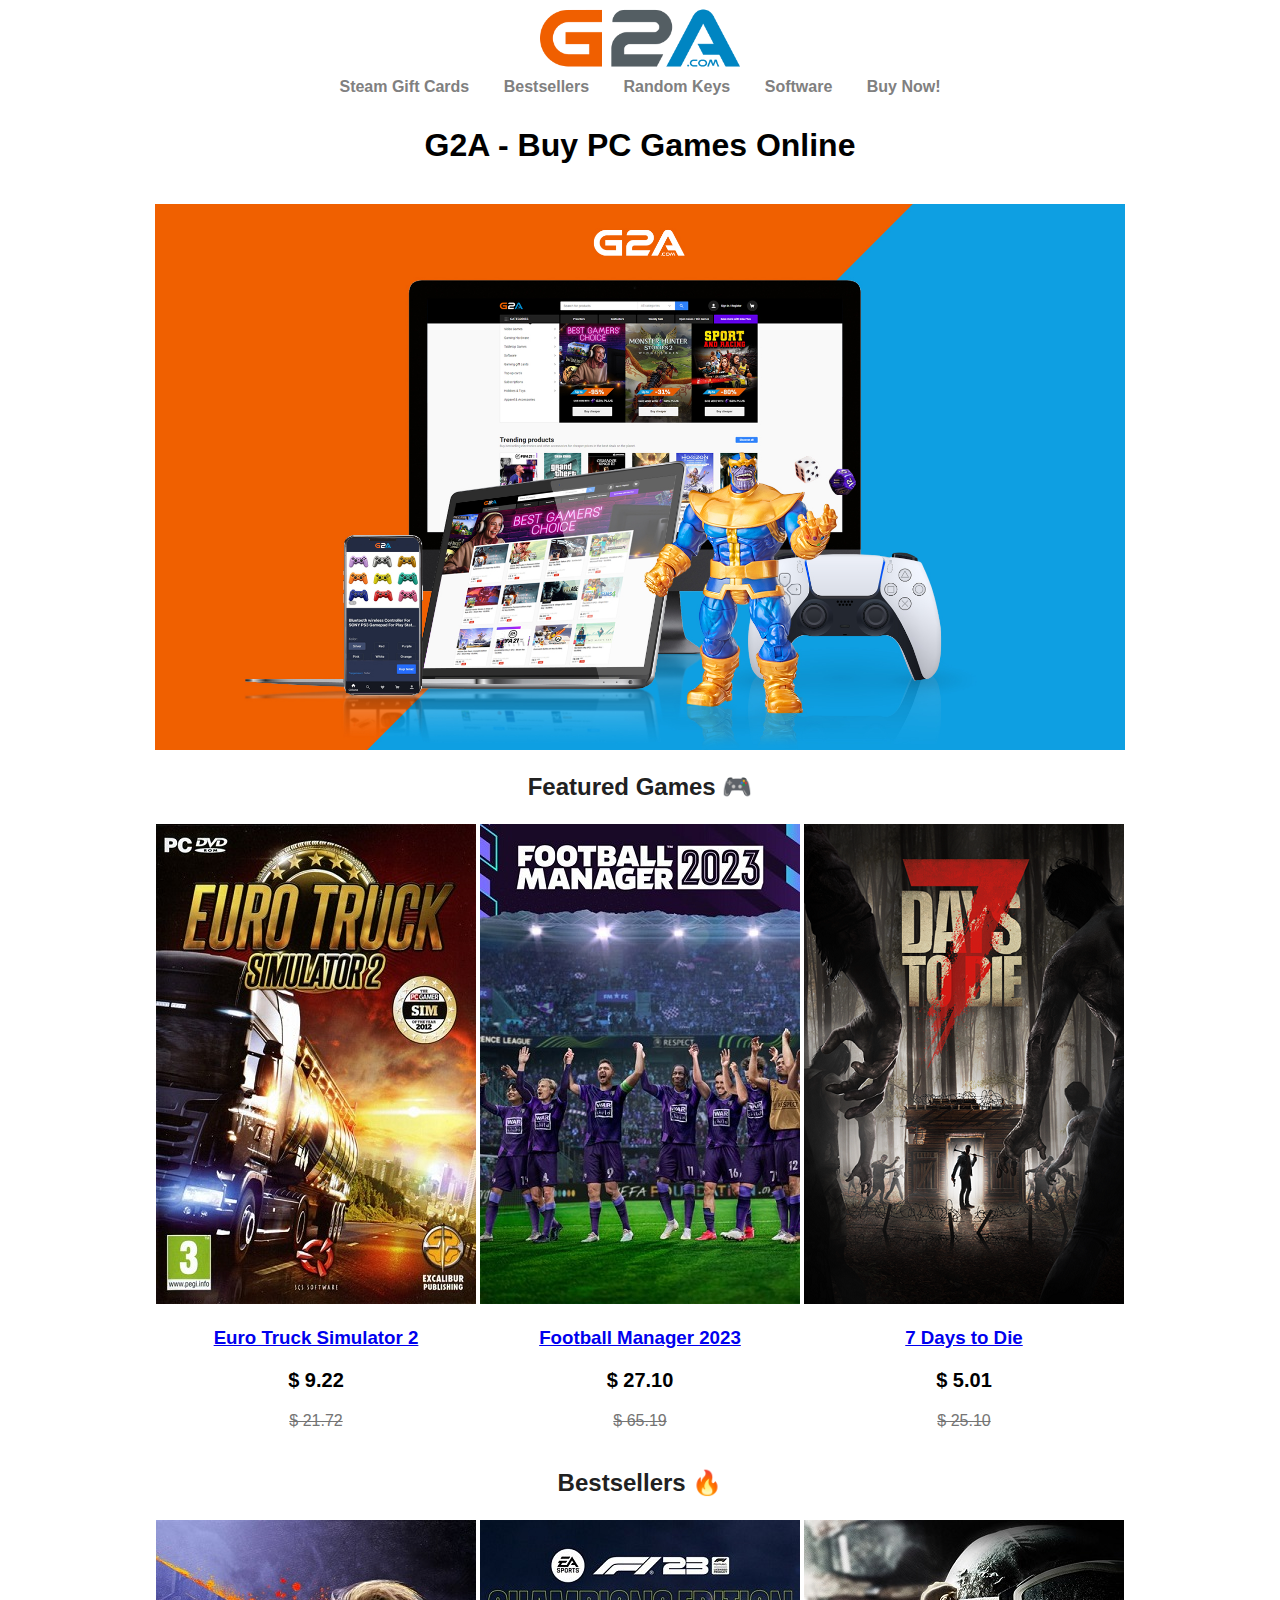
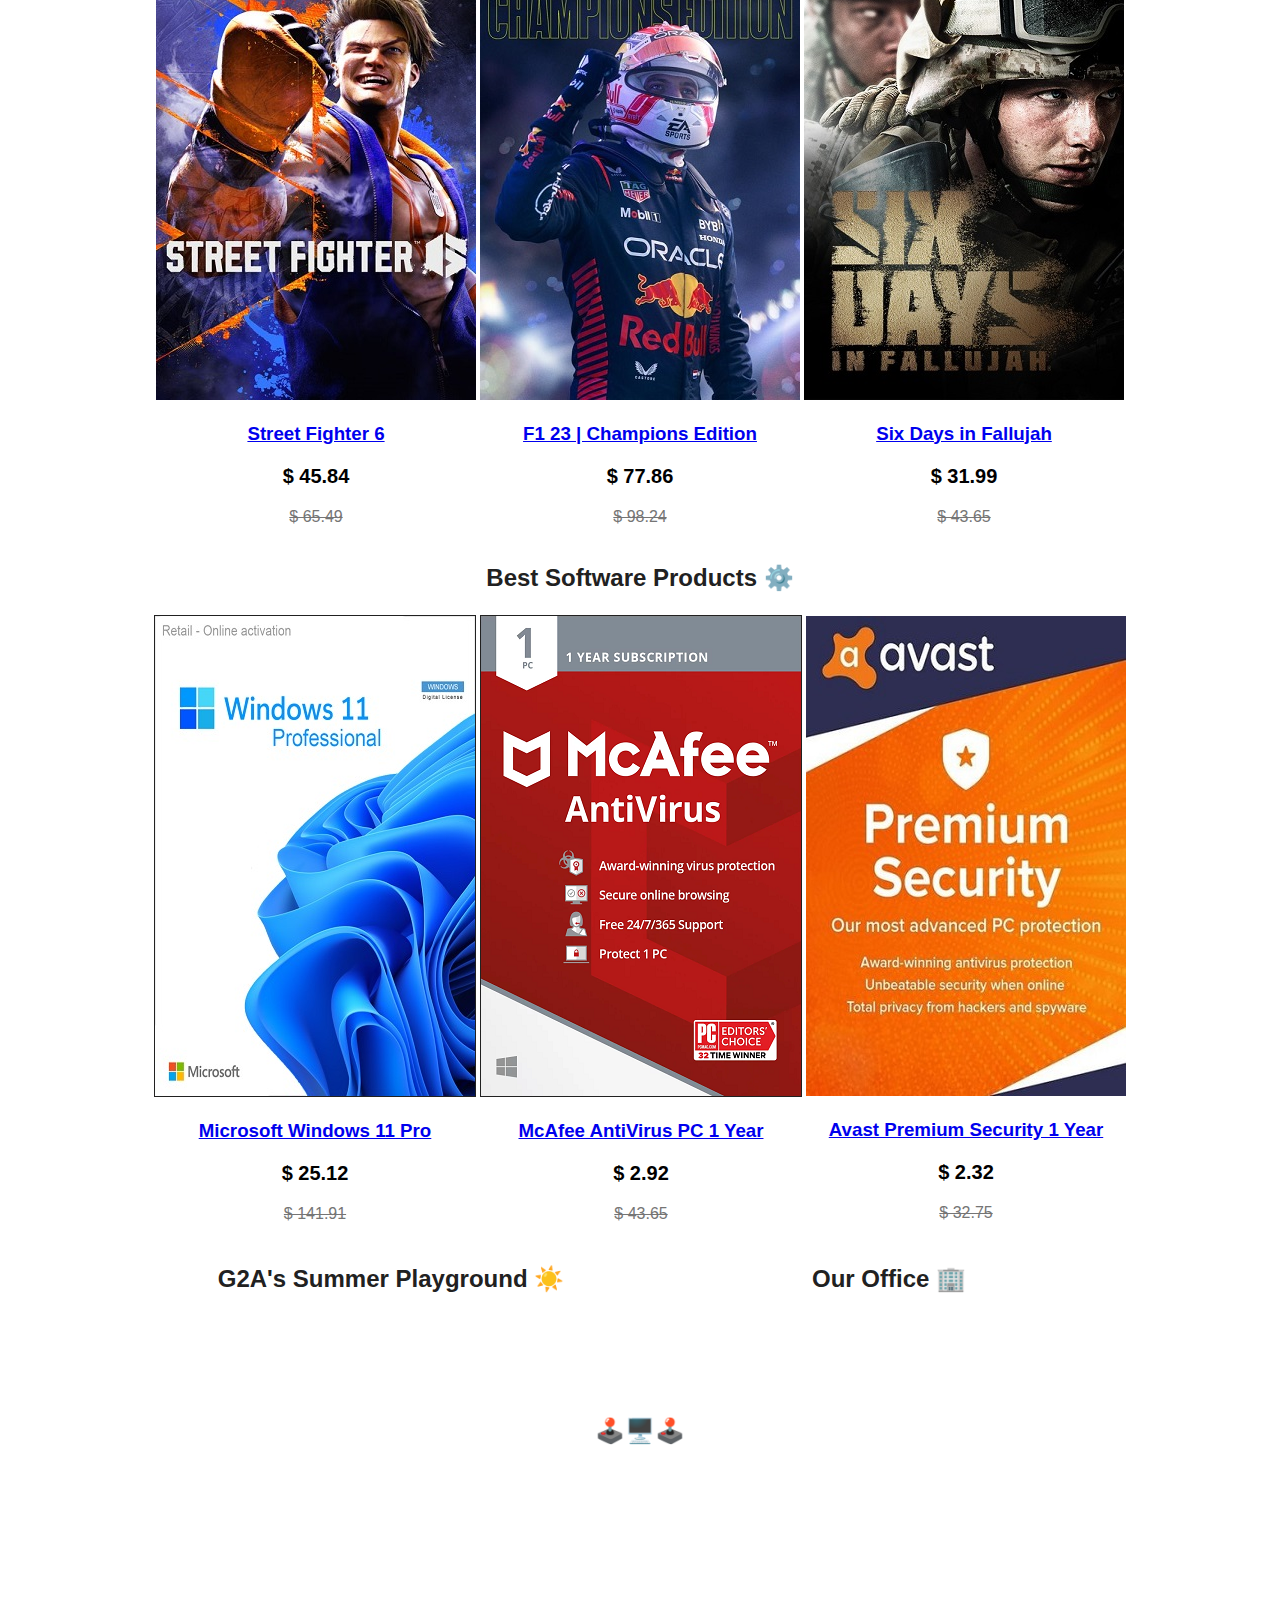
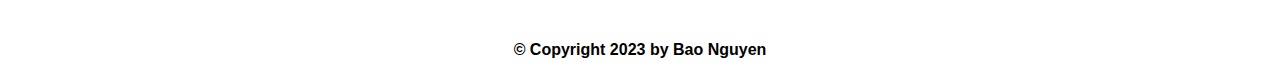
<file: index.html>
<!DOCTYPE html>
<html>
<head>
    <meta charset="UTF-8">
    <title>G2A.COM - Open the Gate 2 Adventure in the Digital World</title>
    <!-- Favicon -->
    <link rel="icon" href="Images/g2a_icon.png" type="image/png">
    <!-- Insert your CSS file here -->
    <link rel="stylesheet" href="styles.css">
</head>
<body>
    <center>
    <!-- Header -->
    <header>
        <!-- Logo -->
        <a href="index.html">
            <div id="logo">
                <img src="Images/G2A.png" alt="Logo of the Gaming Store">
            </div>
        </a>        
        <!-- Navigation bar -->
        <nav>
            <div class="nav-link"><a href="https://www.g2a.com/best-deals/steam-gift-cards?banner=topbar">Steam Gift Cards</a></div>
            <div class="nav-link"><a href="https://www.g2a.com/best-deals/best-gamers-choice?banner=topbar">Bestsellers</a></div>
            <div class="nav-link"><a href="https://www.g2a.com/best-deals/random-keys?banner=topbar">Random Keys</a></div>
            <div class="nav-link"><a href="https://www.g2a.com/software-deals?banner=topbar">Software</a></div>
            <div class="nav-link"><a href="#featured-games">Buy Now!</a></div>
        </nav>
        <h1>G2A - Buy PC Games Online</h1>
    </header>
    <!--==========Main Header Section==========-->
    <!--==========Slider Section==========-->
    <br>
    <!-- Main body -->
    <!-- Carousel -->
    <section id="carousel">
        <img src="Images/Banner.jpg" width=970 alt="Banner 1">
    </section>
    <main>
        <!-- First Section -->
        <!-- Featured Games -->
        <section id="featured-games">
            <h2>Featured Games 🎮</h2>
            <div>
                <table id="item-list">
                    <tbody>
                        <tr>
                            <td>
                                <div>
                                    <img src="Images/ETS2.jpg" alt="Euro Truck Simulator 2">
                                </div>
                                <div>
                                    <center>
                                        <a href="product-order.html">
                                            <h3>Euro Truck Simulator 2</h3>
                                        </a>
                                        <p class="discounted-price">
                                            <strong>$ 9.22</strong>
                                        </p>
                                        <p class="original-price">
                                            <strike>$ 21.72</strike>
                                        </p>
                                    </center>
                                </div>
                            </td>
                            <td>
                                <div>
                                    <img src="Images/FM23.jpg" alt="Football Manager 2023">
                                </div>
                                <div>
                                    <center>
                                        <a href="product-order.html">
                                            <h3>Football Manager 2023</h3>
                                        </a>
                                        <p class="discounted-price">
                                            <strong>$ 27.10</strong>
                                        </p>
                                        <p class="original-price">
                                            <strike>$ 65.19</strike>
                                        </p>
                                    </center>
                                </div>
                            </td>
                            <td>
                                <div>
                                    <img src="Images/7DTD.png" alt="7 Days to Die">
                                </div>
                                <div>
                                    <center>
                                        <a href="product-order.html">
                                            <h3>7 Days to Die</h3>
                                        </a>
                                        <p class="discounted-price">
                                            <strong>$ 5.01</strong>
                                        </p>
                                        <p class="original-price">
                                            <strike>$ 25.10</strike>
                                        </p>
                                    </center>
                                </div>
                            </td>
                        </tr>
                    </tbody>
                </table>
            </div>
        </section>
        <!-- Bestsellers -->
        <section id="bestsellers">
            <h2>Bestsellers 🔥</h2>
            <div>
                <table id="item-list">
                    <tbody>
                        <tr>
                            <td>
                                <div>
                                    <img src="Images/SF6.jpg" alt="Street Fighter 6">
                                </div>
                                <div>
                                    <center>
                                        <a href="product-order.html">
                                            <h3>Street Fighter 6</h3>
                                        </a>
                                        <p class="discounted-price">
                                            <strong>$ 45.84</strong>
                                        </p>
                                        <p class="original-price">
                                            <strike>$ 65.49</strike>
                                        </p>
                                    </center>
                                </div>
                            </td>
                            <td>
                                <div>
                                    <img src="Images/F123_CD.jpg" alt="F1 23">
                                </div>
                                <div>
                                    <center>
                                        <a href="product-order.html">
                                            <h3>F1 23 | Champions Edition</h3>
                                        </a>
                                        <p class="discounted-price">
                                            <strong>$ 77.86</strong>
                                        </p>
                                        <p class="original-price">
                                            <strike>$ 98.24</strike>
                                        </p>
                                    </center>
                                </div>
                            </td>
                            <td>
                                <div>
                                    <img src="Images/SDIF.jpg" alt="Six Days in Fallujah">
                                </div>
                                <div>
                                    <center>
                                        <a href="product-order.html">
                                            <h3>Six Days in Fallujah</h3>
                                        </a>
                                        <p class="discounted-price">
                                            <strong>$ 31.99</strong>
                                        </p>
                                        <p class="original-price">
                                            <strike>$ 43.65</strike>
                                        </p>
                                    </center>
                                </div>
                            </td>
                        </tr>
                    </tbody>
                </table>
            </div>
        </section>
        <!-- Software Products -->
        <section id="software-deals">
            <h2>Best Software Products ⚙️</h2>
            <div>
                <table id="item-list">
                    <tr>
                        <td>
                            <div class="windows11">
                                <img src="Images/Windows11.jpg" alt="Windows 11">
                            </div>
                            <div>
                                <center>
                                    <a href="product-order.html">
                                        <h3>Microsoft Windows 11 Pro</h3>
                                    </a>
                                    <p class="discounted-price">
                                        <strong>$ 25.12</strong>
                                    </p>
                                    <p class="original-price">
                                        <strike>$ 141.91</strike>
                                    </p>
                                </center>
                            </div>
                        </td>
                        <td>
                            <div class="mcafee">
                                <img src="Images/McAfee.png" alt="McAfee">
                            </div>
                            <div>
                                <center>
                                    <a href="product-order.html">
                                        <h3>McAfee AntiVirus PC 1 Year</h3>
                                    </a>
                                    <p class="discounted-price">
                                        <strong>$ 2.92</strong>
                                    </p>
                                    <p class="original-price">
                                        <strike>$ 43.65</strike>
                                    </p>
                                </center>
                            </div>
                        </td>
                        <td>
                            <div>
                                <img src="Images/avast.jpeg" alt="Avast">
                            </div>
                            <div>
                                <center>
                                    <a href="product-order.html">
                                        <h3>Avast Premium Security 1 Year</h3>
                                    </a>
                                    <p class="discounted-price">
                                        <strong>$ 2.32</strong>
                                    </p>
                                    <p class="original-price">
                                        <strike>$ 32.75</strike>
                                    </p>
                                </center>
                            </div>
                        </td>
                    </tr>
                </table>
            </div>
        </section>
        <!-- First Section -->
        <!-- Second Section -->
        <section>
            <table>
                <tbody>
                    <tr>
                        <td>
                            <center>
                                <h2>G2A's Summer Playground ☀️</h2>
                                <iframe width="400" height="300" src="https://www.youtube.com/embed/_aFGfIC3yuM" title="YouTube video player" frameborder="0" allow="accelerometer; autoplay; clipboard-write; encrypted-media; gyroscope; picture-in-picture; web-share" allowfullscreen>
                                </iframe>
                            </center>
                        </td>
                        <td>
                            <h2>🕹️🖥️🕹️</h2>
                        </td>
                        <td>
                            <center>
                                <h2>Our Office 🏢</h2>
                                <iframe src="https://www.google.com/maps/embed?pb=!1m14!1m8!1m3!1d14767.982982169264!2d114.182114!3d22.278151!3m2!1i1024!2i768!4f13.1!3m3!1m2!1s0x34040050d9a665db%3A0x481f51a006805c4f!2sG2A.COM%20Limited!5e0!3m2!1sen!2s!4v1688264475527!5m2!1sen!2s" width="400" height="300" style="border:0;" allowfullscreen="" loading="lazy" referrerpolicy="no-referrer-when-downgrade"></iframe>
                            </center>
                        </td>
                    </tr>
                </tbody>
            </table>
        </section>
    <!-- Footer -->
    <footer>
        <h4>&copy; Copyright 2023 by Bao Nguyen</h4>
    </footer>
    </center>
</body>
</html>
</file>
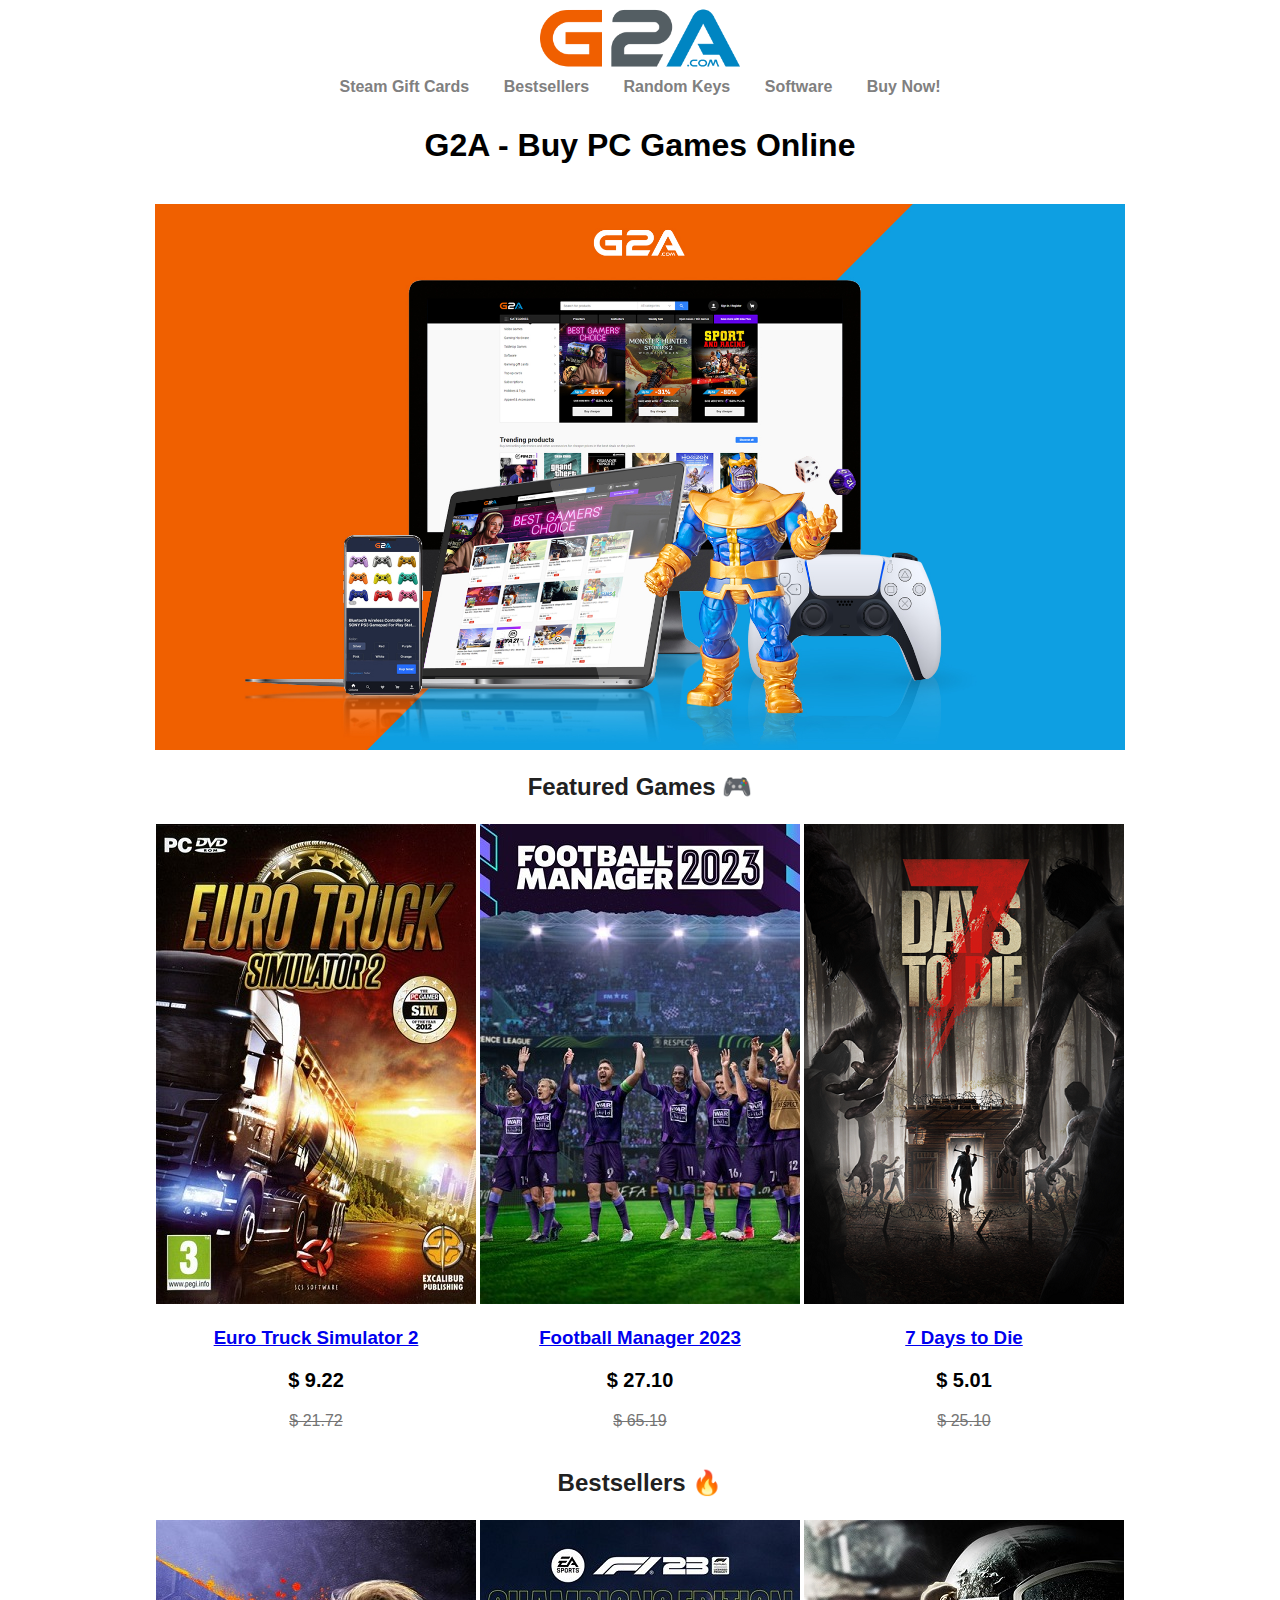
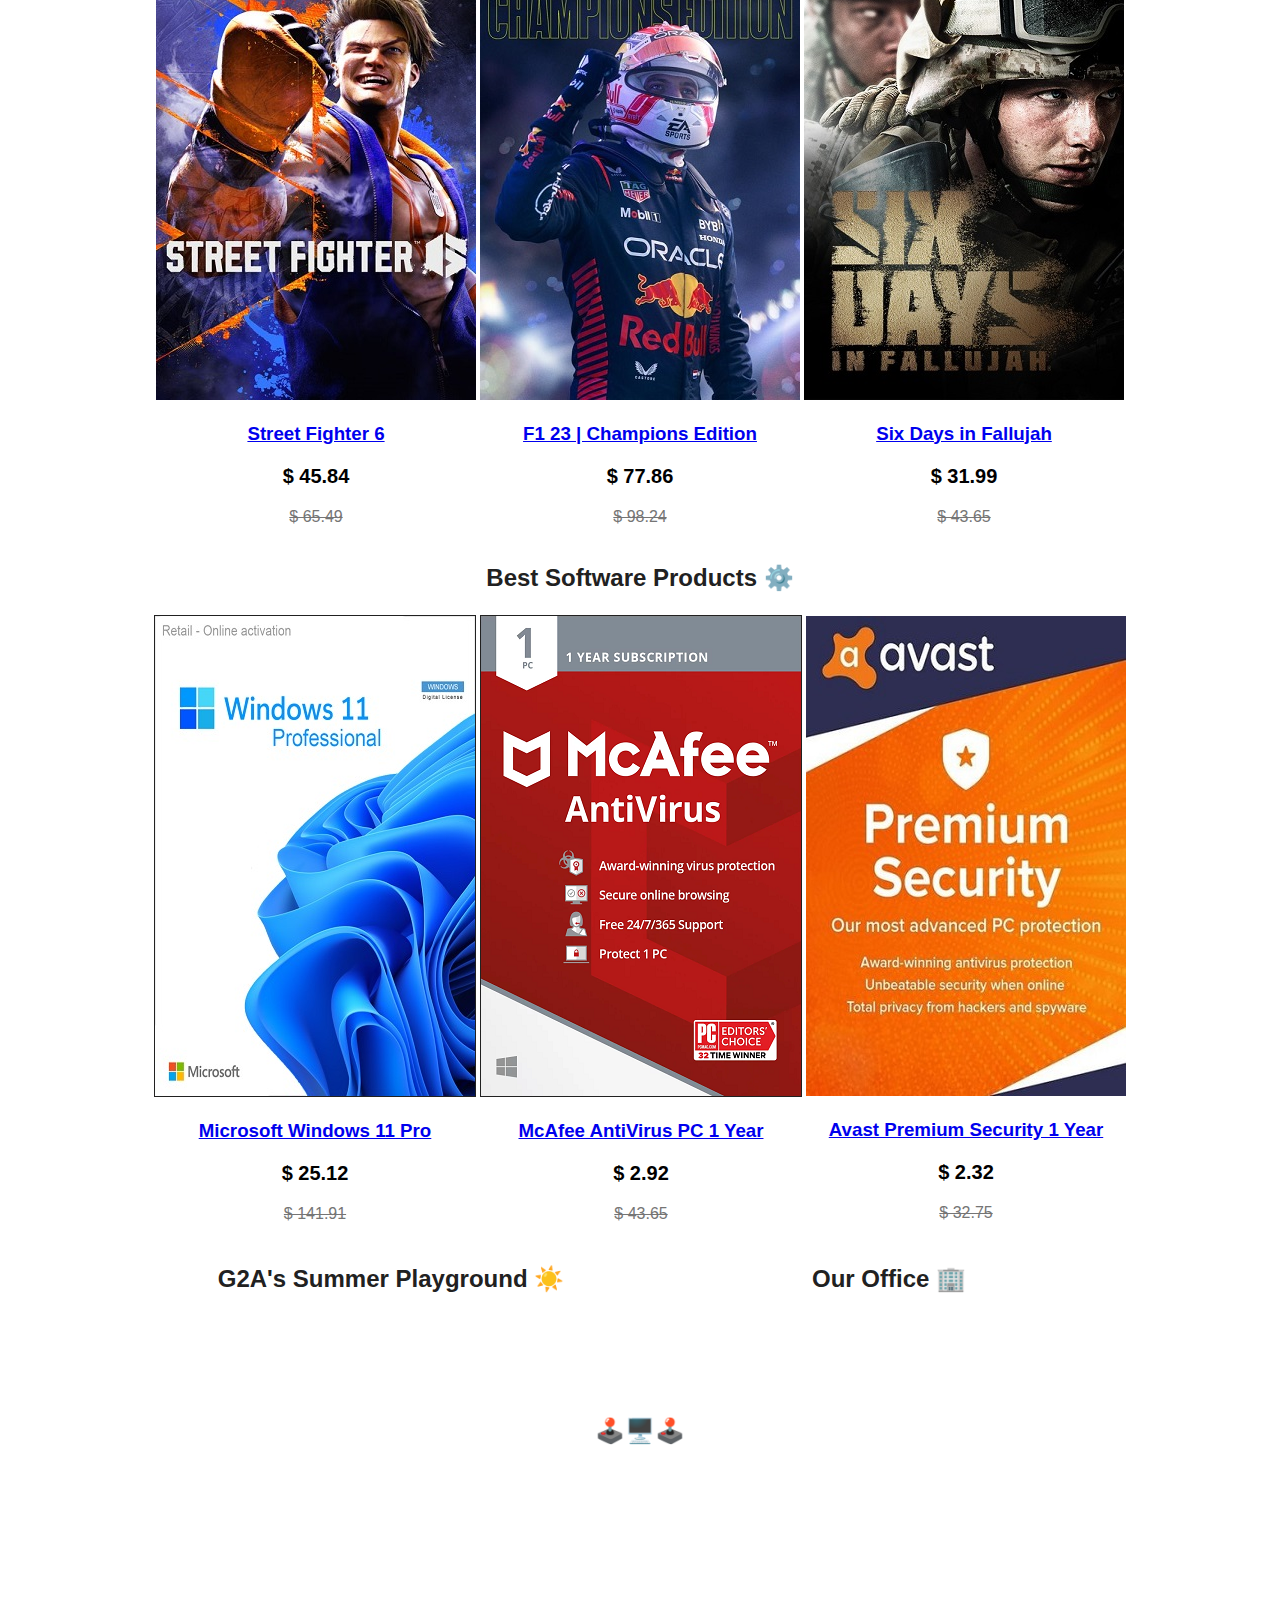
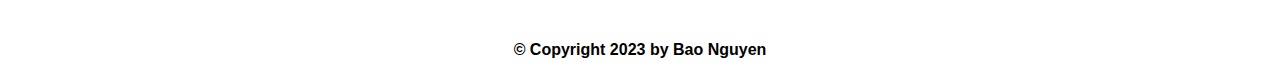
<file: Experiment 2/index.html>
<!DOCTYPE html>
<html>
<head>
    <meta charset="UTF-8">
    <title>G2A.COM - Open the Gate 2 Adventure in the Digital World</title>
    <!-- Favicon -->
    <link rel="icon" href="Images/g2a_icon.png" type="image/png">
    <!-- Insert your CSS file here -->
    <link rel="stylesheet" href="styles.css">
</head>
<body>
    <center>
    <!-- Header -->
    <header>
        <!-- Logo -->
        <a href="index.html">
            <div id="logo">
                <img src="Images/G2A.png" alt="Logo of the Gaming Store">
            </div>
        </a>        
        <!-- Navigation bar -->
        <nav>
            <div class="nav-link"><a href="https://www.g2a.com/best-deals/steam-gift-cards?banner=topbar">Steam Gift Cards</a></div>
            <div class="nav-link"><a href="https://www.g2a.com/best-deals/best-gamers-choice?banner=topbar">Bestsellers</a></div>
            <div class="nav-link"><a href="https://www.g2a.com/best-deals/random-keys?banner=topbar">Random Keys</a></div>
            <div class="nav-link"><a href="https://www.g2a.com/software-deals?banner=topbar">Software</a></div>
            <div class="nav-link"><a href="#featured-games">Buy Now!</a></div>
        </nav>
        <h1>G2A - Buy PC Games Online</h1>
    </header>
    <!--==========Main Header Section==========-->
    <!--==========Slider Section==========-->
    <br>
    <!-- Main body -->
    <!-- Carousel -->
    <section id="carousel">
        <img src="Images/Banner.jpg" width=970 alt="Banner 1">
    </section>
    <main>
        <!-- First Section -->
        <!-- Featured Games -->
        <section id="featured-games">
            <h2>Featured Games 🎮</h2>
            <div>
                <table id="item-list">
                    <tbody>
                        <tr>
                            <td>
                                <div>
                                    <img src="Images/ETS2.jpg" alt="Euro Truck Simulator 2">
                                </div>
                                <div>
                                    <center>
                                        <a href="product-order.html">
                                            <h3>Euro Truck Simulator 2</h3>
                                        </a>
                                        <p class="discounted-price">
                                            <strong>$ 9.22</strong>
                                        </p>
                                        <p class="original-price">
                                            <strike>$ 21.72</strike>
                                        </p>
                                    </center>
                                </div>
                            </td>
                            <td>
                                <div>
                                    <img src="Images/FM23.jpg" alt="Football Manager 2023">
                                </div>
                                <div>
                                    <center>
                                        <a href="product-order.html">
                                            <h3>Football Manager 2023</h3>
                                        </a>
                                        <p class="discounted-price">
                                            <strong>$ 27.10</strong>
                                        </p>
                                        <p class="original-price">
                                            <strike>$ 65.19</strike>
                                        </p>
                                    </center>
                                </div>
                            </td>
                            <td>
                                <div>
                                    <img src="Images/7DTD.png" alt="7 Days to Die">
                                </div>
                                <div>
                                    <center>
                                        <a href="product-order.html">
                                            <h3>7 Days to Die</h3>
                                        </a>
                                        <p class="discounted-price">
                                            <strong>$ 5.01</strong>
                                        </p>
                                        <p class="original-price">
                                            <strike>$ 25.10</strike>
                                        </p>
                                    </center>
                                </div>
                            </td>
                        </tr>
                    </tbody>
                </table>
            </div>
        </section>
        <!-- Bestsellers -->
        <section id="bestsellers">
            <h2>Bestsellers 🔥</h2>
            <div>
                <table id="item-list">
                    <tbody>
                        <tr>
                            <td>
                                <div>
                                    <img src="Images/SF6.jpg" alt="Street Fighter 6">
                                </div>
                                <div>
                                    <center>
                                        <a href="product-order.html">
                                            <h3>Street Fighter 6</h3>
                                        </a>
                                        <p class="discounted-price">
                                            <strong>$ 45.84</strong>
                                        </p>
                                        <p class="original-price">
                                            <strike>$ 65.49</strike>
                                        </p>
                                    </center>
                                </div>
                            </td>
                            <td>
                                <div>
                                    <img src="Images/F123_CD.jpg" alt="F1 23">
                                </div>
                                <div>
                                    <center>
                                        <a href="product-order.html">
                                            <h3>F1 23 | Champions Edition</h3>
                                        </a>
                                        <p class="discounted-price">
                                            <strong>$ 77.86</strong>
                                        </p>
                                        <p class="original-price">
                                            <strike>$ 98.24</strike>
                                        </p>
                                    </center>
                                </div>
                            </td>
                            <td>
                                <div>
                                    <img src="Images/SDIF.jpg" alt="Six Days in Fallujah">
                                </div>
                                <div>
                                    <center>
                                        <a href="product-order.html">
                                            <h3>Six Days in Fallujah</h3>
                                        </a>
                                        <p class="discounted-price">
                                            <strong>$ 31.99</strong>
                                        </p>
                                        <p class="original-price">
                                            <strike>$ 43.65</strike>
                                        </p>
                                    </center>
                                </div>
                            </td>
                        </tr>
                    </tbody>
                </table>
            </div>
        </section>
        <!-- Software Products -->
        <section id="software-deals">
            <h2>Best Software Products ⚙️</h2>
            <div>
                <table id="item-list">
                    <tr>
                        <td>
                            <div class="windows11">
                                <img src="Images/Windows11.jpg" alt="Windows 11">
                            </div>
                            <div>
                                <center>
                                    <a href="product-order.html">
                                        <h3>Microsoft Windows 11 Pro</h3>
                                    </a>
                                    <p class="discounted-price">
                                        <strong>$ 25.12</strong>
                                    </p>
                                    <p class="original-price">
                                        <strike>$ 141.91</strike>
                                    </p>
                                </center>
                            </div>
                        </td>
                        <td>
                            <div class="mcafee">
                                <img src="Images/McAfee.png" alt="McAfee">
                            </div>
                            <div>
                                <center>
                                    <a href="product-order.html">
                                        <h3>McAfee AntiVirus PC 1 Year</h3>
                                    </a>
                                    <p class="discounted-price">
                                        <strong>$ 2.92</strong>
                                    </p>
                                    <p class="original-price">
                                        <strike>$ 43.65</strike>
                                    </p>
                                </center>
                            </div>
                        </td>
                        <td>
                            <div>
                                <img src="Images/avast.jpeg" alt="Avast">
                            </div>
                            <div>
                                <center>
                                    <a href="product-order.html">
                                        <h3>Avast Premium Security 1 Year</h3>
                                    </a>
                                    <p class="discounted-price">
                                        <strong>$ 2.32</strong>
                                    </p>
                                    <p class="original-price">
                                        <strike>$ 32.75</strike>
                                    </p>
                                </center>
                            </div>
                        </td>
                    </tr>
                </table>
            </div>
        </section>
        <!-- First Section -->
        <!-- Second Section -->
        <section>
            <table>
                <tbody>
                    <tr>
                        <td>
                            <center>
                                <h2>G2A's Summer Playground ☀️</h2>
                                <iframe width="400" height="300" src="https://www.youtube.com/embed/_aFGfIC3yuM" title="YouTube video player" frameborder="0" allow="accelerometer; autoplay; clipboard-write; encrypted-media; gyroscope; picture-in-picture; web-share" allowfullscreen>
                                </iframe>
                            </center>
                        </td>
                        <td>
                            <h2>🕹️🖥️🕹️</h2>
                        </td>
                        <td>
                            <center>
                                <h2>Our Office 🏢</h2>
                                <iframe src="https://www.google.com/maps/embed?pb=!1m14!1m8!1m3!1d14767.982982169264!2d114.182114!3d22.278151!3m2!1i1024!2i768!4f13.1!3m3!1m2!1s0x34040050d9a665db%3A0x481f51a006805c4f!2sG2A.COM%20Limited!5e0!3m2!1sen!2s!4v1688264475527!5m2!1sen!2s" width="400" height="300" style="border:0;" allowfullscreen="" loading="lazy" referrerpolicy="no-referrer-when-downgrade"></iframe>
                            </center>
                        </td>
                    </tr>
                </tbody>
            </table>
        </section>
    <!-- Footer -->
    <footer>
        <h4>&copy; Copyright 2023 by Bao Nguyen</h4>
    </footer>
    </center>
</body>
</html>
</file>
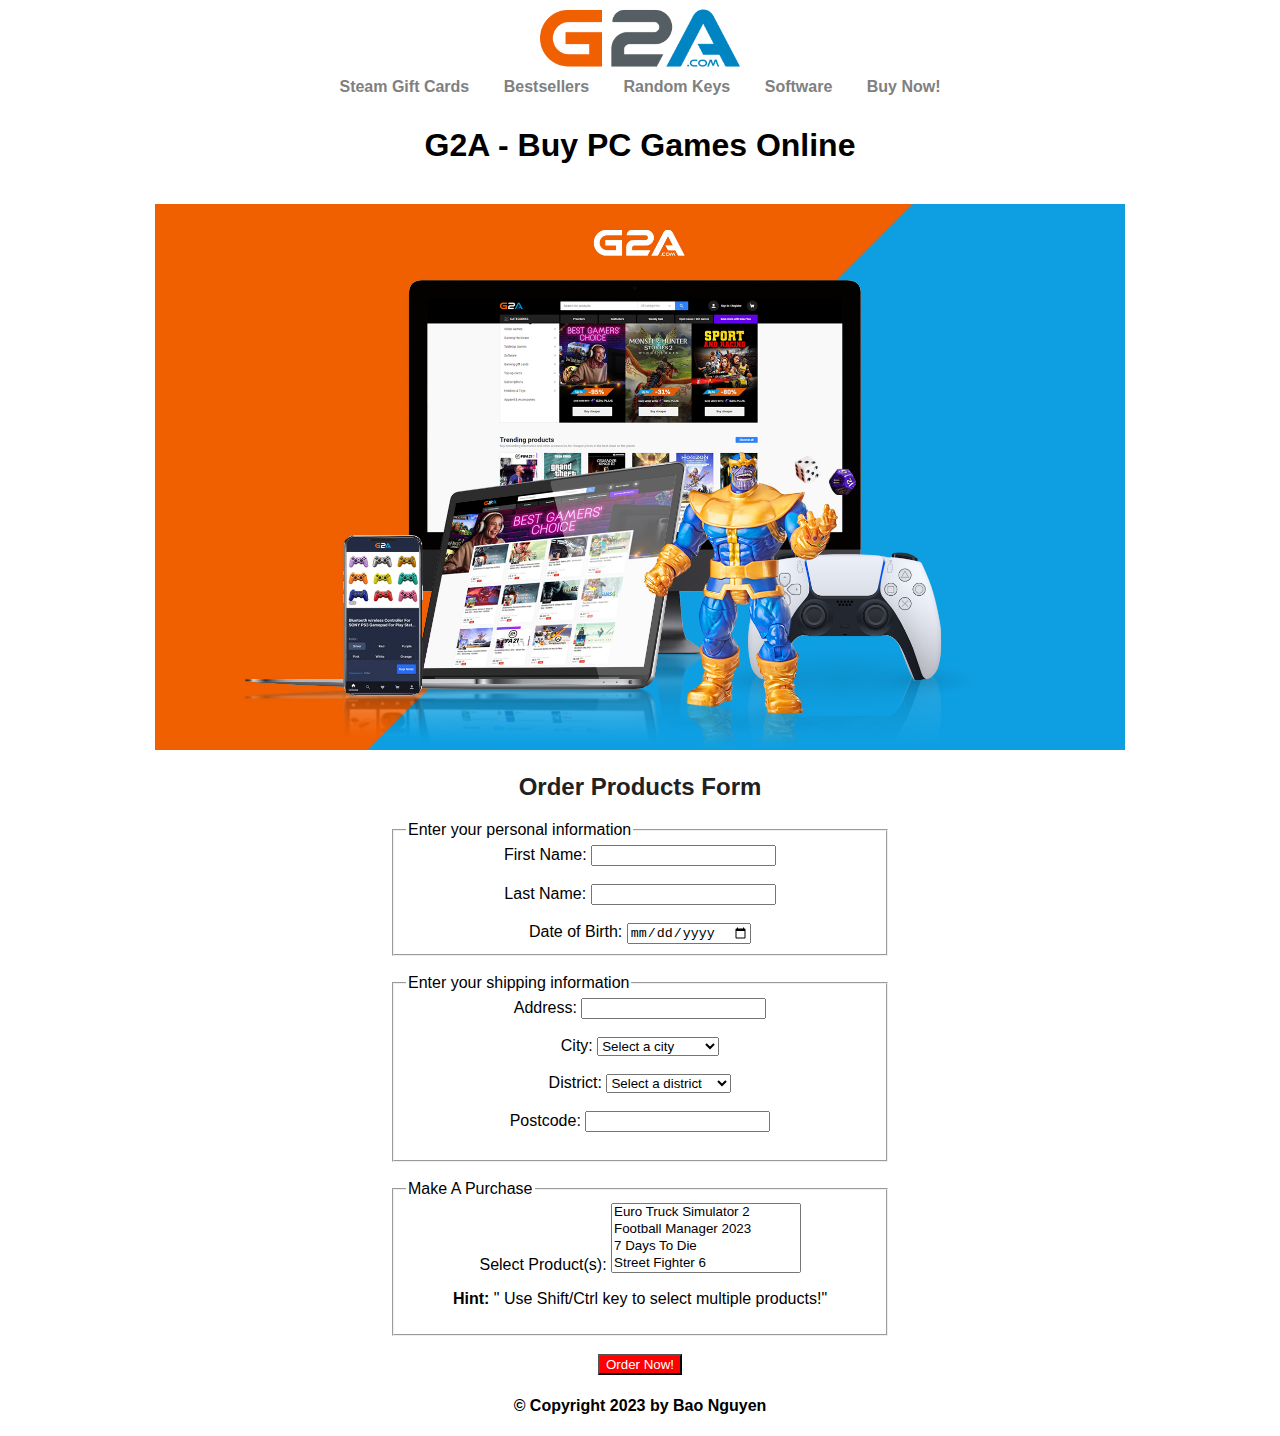
<file: product-order.html>
<!DOCTYPE html>
<html>
<head>
    <meta charset="UTF-8">
    <title>G2A.COM - Open the Gate 2 Adventure in the Digital World</title>
    <!-- Favicon -->
    <link rel="icon" href="Images/g2a_icon.png" type="image/png">
    <!-- Insert your CSS file here -->
    <link rel="stylesheet" href="styles.css">
</head>
<body>
    <center>
    <!--==========Main Header Section==========-->
    <header>
        <!-- Logo -->
        <a href="index.html">
            <div id="logo">
                <img src="Images/G2A.png" alt="Logo of the Gaming Store">
            </div>
        </a>        
        <!-- Navigation bar -->
        <nav>
            <div class="nav-link"><a href="https://www.g2a.com/best-deals/steam-gift-cards?banner=topbar">Steam Gift Cards</a></div>
            <div class="nav-link"><a href="https://www.g2a.com/best-deals/best-gamers-choice?banner=topbar">Bestsellers</a></div>
            <div class="nav-link"><a href="https://www.g2a.com/best-deals/random-keys?banner=topbar">Random Keys</a></div>
            <div class="nav-link"><a href="https://www.g2a.com/software-deals?banner=topbar">Software</a></div>
            <div class="nav-link"><a href="#item-list">Buy Now!</a></div>
        </nav>
        <h1>G2A - Buy PC Games Online</h1>
    </header>
    <!--==========Slider Section==========-->
    <br>
    <!-- Main body -->
    <!-- Carousel -->
    <section id="carousel">
        <img src="Images/Banner.jpg" width=970 alt="Banner 1">
    </section>
    <!--==========Slider Section==========-->
    <!--==========Main Section==========-->
    <center>
        <main style="width: 500px;">
            <section>
                <h2>Order Products Form</h2>
                <form action="form-processing" method="post" id="item-list">
                    <fieldset>
                        <legend>Enter your personal information</legend>
                        <label for="firstName">First Name:</label>
                        <input type="text" id="firstName" name="firstName" required>
                        <br>
                        <br>
                        <label for="lastName">Last Name:</label>
                        <input type="text" id="lastName" name="lastName" required>
                        <br>
                        <br>
                        <label for="dob">Date of Birth:</label>
                        <input type="date" id="dob" name="dob" required>
                        <br>
                    </fieldset>
                    <br>
                    <fieldset>
                        <legend>Enter your shipping information</legend>
                        <label for="address">Address:</label>
                        <input type="text" id="address" name="address" required>
                        <br>
                        <br>
                        <label for="city">City:</label>
                        <select id="city" name="city" onchange="changeDistricts()">
                            <option value>Select a city</option>
                            <option value="HCMC">Ho Chi Minh City</option>
                            <option value="HN">Ha Noi</option>
                            <option value="DN">Da Nang</option>
                        </select>
                        <br>
                        <br>
                        <label for="district">District:</label>
                        <select id="district" name="district" class="district">
                            <option value>Select a district</option>
                        </select>
                        <br>
                        <br>
                        <label for="postcode">Postcode:</label>
                        <input type="text" id="postcode" name="postcode">
                        <br>
                        <br>
                    </fieldset>
                    <br>
                    <fieldset>
                        <legend>Make A Purchase</legend>
                        <label for="product-select">Select Product(s):</label>
                        <select id="product-select" name="product" multiple>
                            <option value="ETS2">Euro Truck Simulator 2</option>
                            <option value="FM23">Football Manager 2023</option>
                            <option value="7DTD">7 Days To Die</option>
                            <option value="SF6">Street Fighter 6</option>
                            <option value="F123">F1 23 | Champions Editon</option>
                            <option value="SDIF">Six Days in Fallujah</option>
                            <option value="W11">Microsoft Windows 11 Pro</option>
                            <option value="mcafee">McAfee AntiVirus PC 1 Year</option>
                            <option value="avast">Avast Premium Security 1 Year</option>
                        </select>
                        <p><strong>Hint:</strong>
                        " Use Shift/Ctrl key to select multiple products!"</p>
                    </fieldset>
                    <br>
                    <input type="submit" class="submit-button" value="Order Now!">
                </form>
            </section>
        </main>
    </center>
    <!--==========Main Section==========-->
    <!--==========Footer Area==========-->
    <footer>
        <h4>&copy; Copyright 2023 by Bao Nguyen</h4>
    </footer>
    <!--==========Footer Area==========-->
    <script src="script.js"></script>
    </center>  
</body>
</html>
</file>
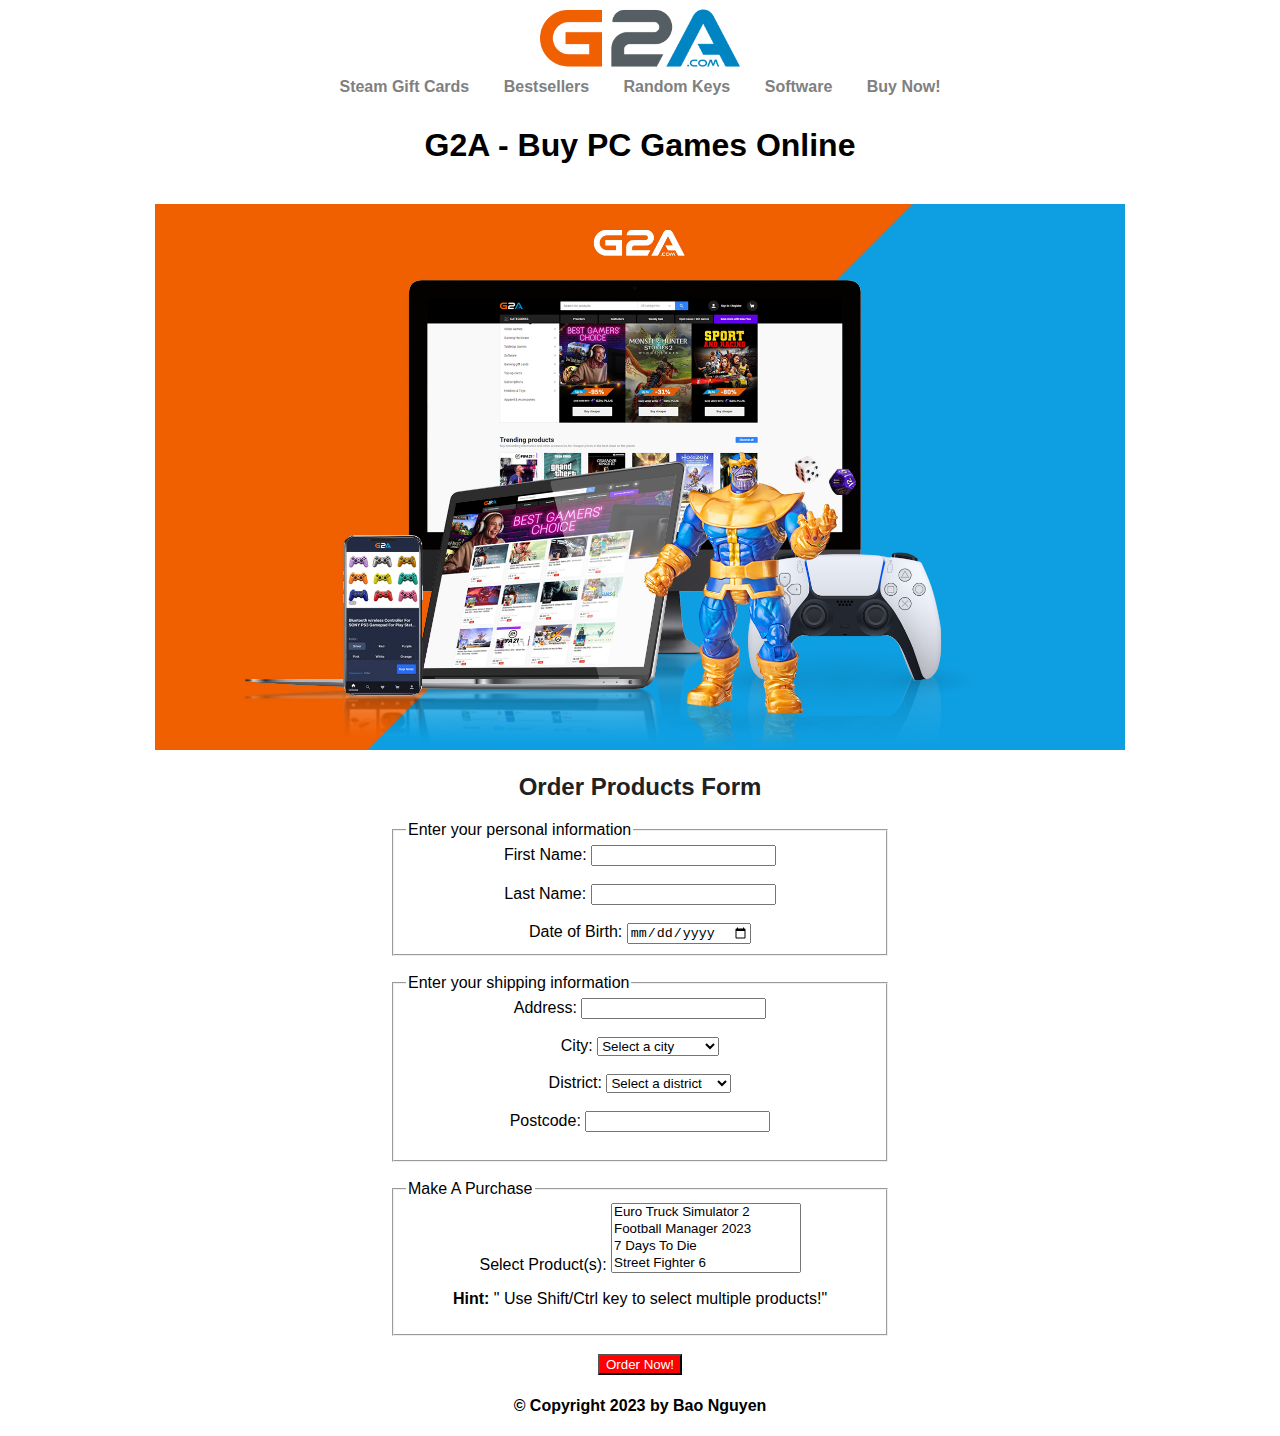
<file: Experiment 2/product-order.html>
<!DOCTYPE html>
<html>
<head>
    <meta charset="UTF-8">
    <title>G2A.COM - Open the Gate 2 Adventure in the Digital World</title>
    <!-- Favicon -->
    <link rel="icon" href="Images/g2a_icon.png" type="image/png">
    <!-- Insert your CSS file here -->
    <link rel="stylesheet" href="styles.css">
</head>
<body>
    <center>
    <!--==========Main Header Section==========-->
    <header>
        <!-- Logo -->
        <a href="index.html">
            <div id="logo">
                <img src="Images/G2A.png" alt="Logo of the Gaming Store">
            </div>
        </a>        
        <!-- Navigation bar -->
        <nav>
            <div class="nav-link"><a href="https://www.g2a.com/best-deals/steam-gift-cards?banner=topbar">Steam Gift Cards</a></div>
            <div class="nav-link"><a href="https://www.g2a.com/best-deals/best-gamers-choice?banner=topbar">Bestsellers</a></div>
            <div class="nav-link"><a href="https://www.g2a.com/best-deals/random-keys?banner=topbar">Random Keys</a></div>
            <div class="nav-link"><a href="https://www.g2a.com/software-deals?banner=topbar">Software</a></div>
            <div class="nav-link"><a href="#item-list">Buy Now!</a></div>
        </nav>
        <h1>G2A - Buy PC Games Online</h1>
    </header>
    <!--==========Slider Section==========-->
    <br>
    <!-- Main body -->
    <!-- Carousel -->
    <section id="carousel">
        <img src="Images/Banner.jpg" width=970 alt="Banner 1">
    </section>
    <!--==========Slider Section==========-->
    <!--==========Main Section==========-->
    <center>
        <main style="width: 500px;">
            <section>
                <h2>Order Products Form</h2>
                <form action="form-processing" method="post" id="item-list">
                    <fieldset>
                        <legend>Enter your personal information</legend>
                        <label for="firstName">First Name:</label>
                        <input type="text" id="firstName" name="firstName" required>
                        <br>
                        <br>
                        <label for="lastName">Last Name:</label>
                        <input type="text" id="lastName" name="lastName" required>
                        <br>
                        <br>
                        <label for="dob">Date of Birth:</label>
                        <input type="date" id="dob" name="dob" required>
                        <br>
                    </fieldset>
                    <br>
                    <fieldset>
                        <legend>Enter your shipping information</legend>
                        <label for="address">Address:</label>
                        <input type="text" id="address" name="address" required>
                        <br>
                        <br>
                        <label for="city">City:</label>
                        <select id="city" name="city" onchange="changeDistricts()">
                            <option value>Select a city</option>
                            <option value="HCMC">Ho Chi Minh City</option>
                            <option value="HN">Ha Noi</option>
                            <option value="DN">Da Nang</option>
                        </select>
                        <br>
                        <br>
                        <label for="district">District:</label>
                        <select id="district" name="district" class="district">
                            <option value>Select a district</option>
                        </select>
                        <br>
                        <br>
                        <label for="postcode">Postcode:</label>
                        <input type="text" id="postcode" name="postcode">
                        <br>
                        <br>
                    </fieldset>
                    <br>
                    <fieldset>
                        <legend>Make A Purchase</legend>
                        <label for="product-select">Select Product(s):</label>
                        <select id="product-select" name="product" multiple>
                            <option value="ETS2">Euro Truck Simulator 2</option>
                            <option value="FM23">Football Manager 2023</option>
                            <option value="7DTD">7 Days To Die</option>
                            <option value="SF6">Street Fighter 6</option>
                            <option value="F123">F1 23 | Champions Editon</option>
                            <option value="SDIF">Six Days in Fallujah</option>
                            <option value="W11">Microsoft Windows 11 Pro</option>
                            <option value="mcafee">McAfee AntiVirus PC 1 Year</option>
                            <option value="avast">Avast Premium Security 1 Year</option>
                        </select>
                        <p><strong>Hint:</strong>
                        " Use Shift/Ctrl key to select multiple products!"</p>
                    </fieldset>
                    <br>
                    <input type="submit" class="submit-button" value="Order Now!">
                </form>
            </section>
        </main>
    </center>
    <!--==========Main Section==========-->
    <!--==========Footer Area==========-->
    <footer>
        <h4>&copy; Copyright 2023 by Bao Nguyen</h4>
    </footer>
    <!--==========Footer Area==========-->
    <script src="script.js"></script>
    </center>  
</body>
</html>
</file>
<file: styles.css>
body {
    font-family: Roboto, sans-serif;
}

#logo img {
    width: 200px;
    display: block;
    margin: 0 auto;
}

nav {
    color: #fff;
    padding: 10px;
    text-align: center;
}

.nav-link {
    display: inline;
    margin: 0 15px;
    font-weight: bold;
}

.nav-link a {
    text-decoration: none;
    color: grey;
}

.nav-link a:hover {
    color: darkgrey;
}

p.discounted-price {
    font-size: 20px;
}


main h2 {
    color: rgb(33, 33, 33);
}

p.original-price {
    color: rgb(117, 117, 117);
}

.windows11 img {
    border: 1px solid rgb(33, 33, 33);
}

.mcafee img {
    border: 1px solid rgb(33, 33, 33);
}

.district {
    width: 125px;
}

.submit-button {
    background-color: red;
    color: white
}
</file>
<file: Experiment 2/styles.css>
body {
    font-family: Roboto, sans-serif;
}

#logo img {
    width: 200px;
    display: block;
    margin: 0 auto;
}

nav {
    color: #fff;
    padding: 10px;
    text-align: center;
}

.nav-link {
    display: inline;
    margin: 0 15px;
    font-weight: bold;
}

.nav-link a {
    text-decoration: none;
    color: grey;
}

.nav-link a:hover {
    color: darkgrey;
}

p.discounted-price {
    font-size: 20px;
}


main h2 {
    color: rgb(33, 33, 33);
}

p.original-price {
    color: rgb(117, 117, 117);
}

.windows11 img {
    border: 1px solid rgb(33, 33, 33);
}

.mcafee img {
    border: 1px solid rgb(33, 33, 33);
}

.district {
    width: 125px;
}

.submit-button {
    background-color: red;
    color: white
}
</file>
